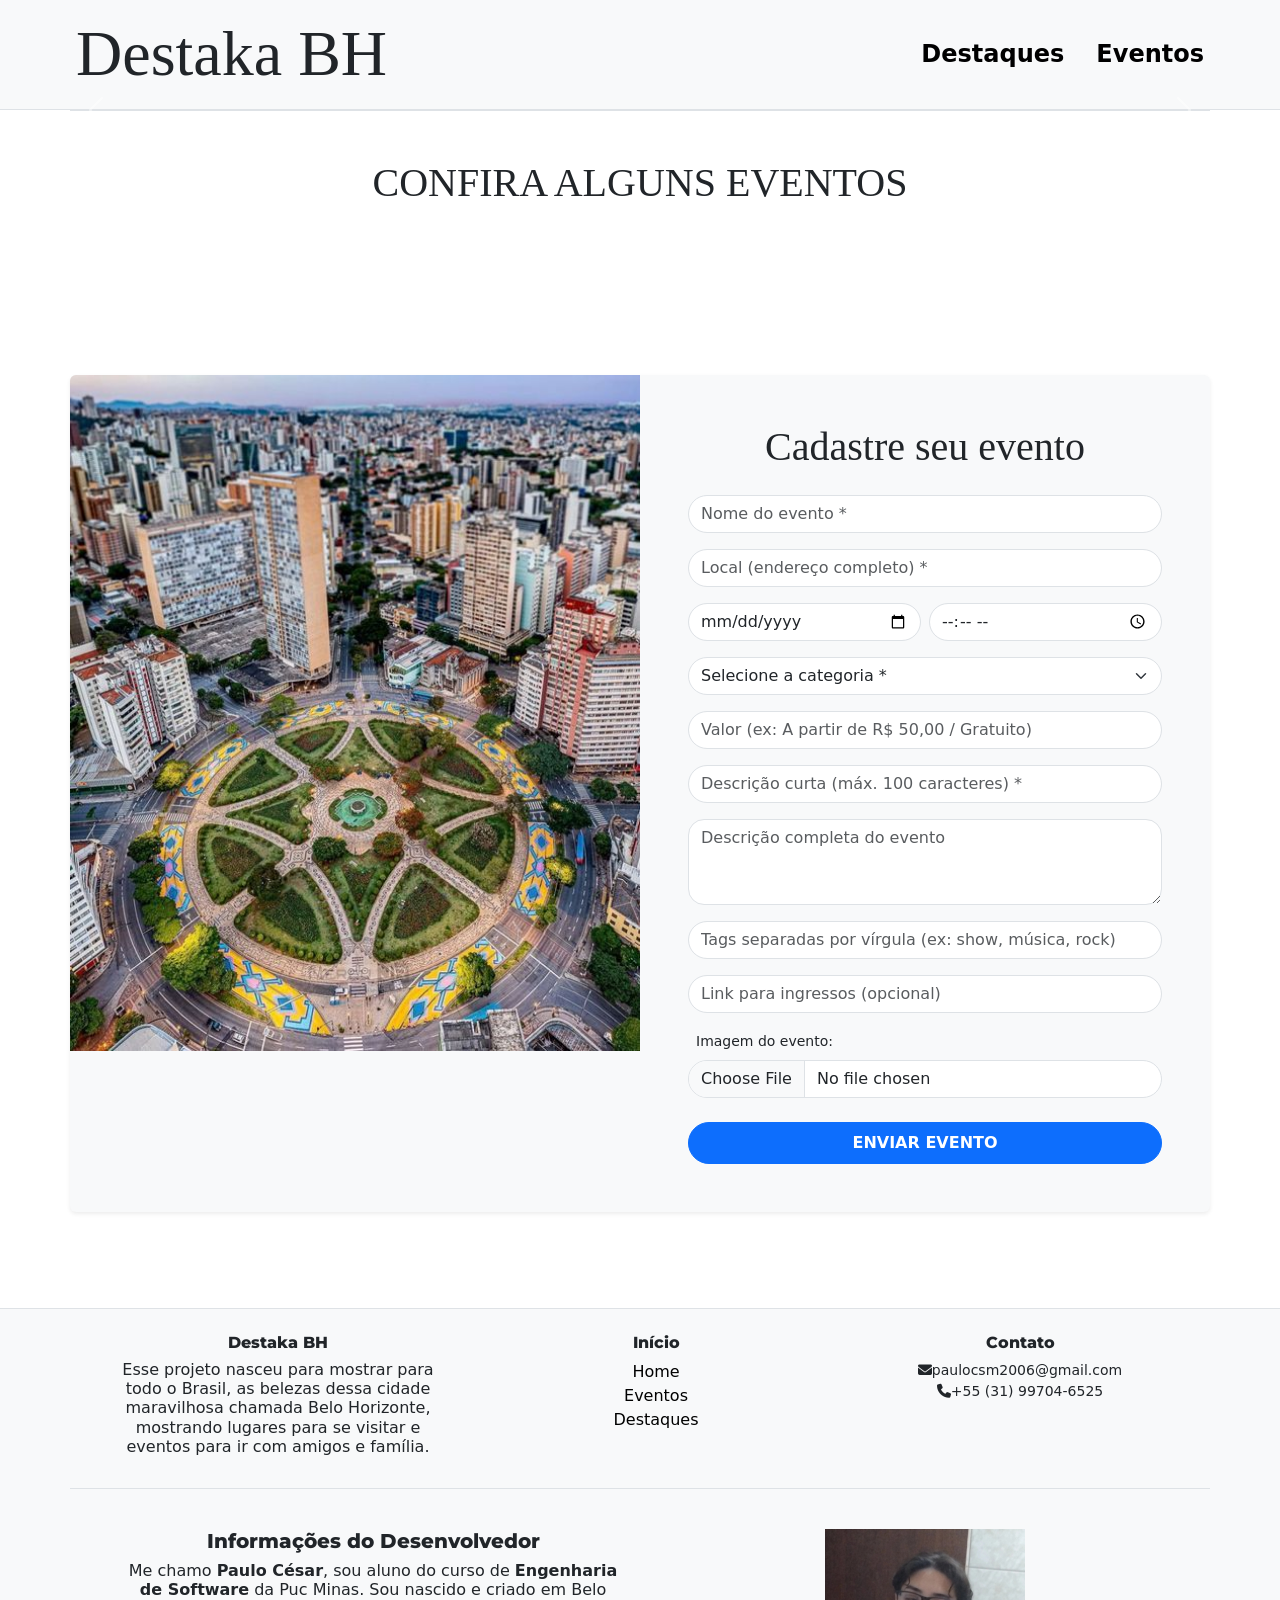
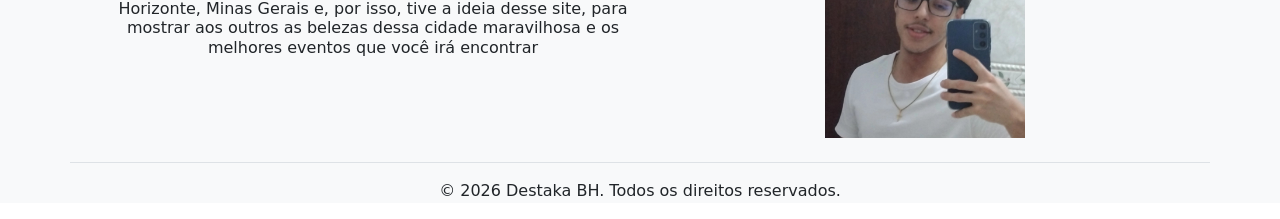
<file: public/index.html>
<!DOCTYPE html>
<html lang="pt-BR">
<head>
    <meta charset="UTF-8">
    <meta name="viewport" content="width=device-width, initial-scale=1.0">
    <title>Destaka BH</title>
    <link href="https://cdn.jsdelivr.net/npm/bootstrap@5.3.8/dist/css/bootstrap.min.css" rel="stylesheet"
        integrity="sha384-sRIl4kxILFvY47J16cr9ZwB07vP4J8+LH7qKQnuqkuIAvNWLzeN8tE5YBujZqJLB" crossorigin="anonymous">
    <link rel="preconnect" href="https://fonts.googleapis.com">
    <link rel="preconnect" href="https://fonts.gstatic.com" crossorigin>
    <link href="https://fonts.googleapis.com/css2?family=Inter:wght@400;700&family=Montserrat:wght@400;700&display=swap" rel="stylesheet">
    <link rel="stylesheet" href="https://cdnjs.cloudflare.com/ajax/libs/font-awesome/6.7.2/css/all.min.css">
    <link rel="stylesheet" href="assets/css/style.css">
</head>
<body>

    <!-- Cabeçalho do Site -->
    <header class="container-fluid py-3 border-bottom bg-light">

        <div>
            <!-- Título do Site -->
            <h1 id="titulo-site" class="mb-3 mb-md-0">Destaka BH</h1>
            <!-- Menu Interativo -->
            <nav>
                <ul id="menu" class="nav">
                    <!-- Link para a sessão de destaques -->
                    <li class="nav-item"><a href="#"><strong>Destaques</strong></a></li> 
                    <!-- Link para a página de eventos-->
                    <li class="nav-item"><a href="#"><strong>Eventos</strong></a></li>
                </ul>
            </nav>
        </div>

    </header>

    <!-- Conteúdo Principal da Página -->
    <main>

        <!-- Seção de Destaques -->
        <section id="destaque">

            <!-- Carrossel com os destaques via Bootstrap -->
            <div id="carouselExampleCaptions" class="carousel slide" data-bs-ride="carousel">
                <div class="carousel-indicators" id="carousel-indicators"></div>
                <div class="carousel-inner" id="carousel-inner"></div>
                <button class="carousel-control-prev" type="button" data-bs-target="#carouselExampleCaptions" data-bs-slide="prev">
                    <span class="carousel-control-prev-icon" aria-hidden="true"></span>
                    <span class="visually-hidden">Previous</span>
                </button>
                <button class="carousel-control-next" type="button" data-bs-target="#carouselExampleCaptions" data-bs-slide="next">
                    <span class="carousel-control-next-icon" aria-hidden="true"></span>
                    <span class="visually-hidden">Next</span>
                </button>
            </div>

        </section>

        <!-- Seção de Eventos -->
        <section id="eventos" class="container py-5 border-top">

            <!-- Div com título da seção -->
            <div class="text-center mb-5">
                <!-- Título da seção -->
                <h3 class="h1" style="font-family: 'Jomhuria';">CONFIRA ALGUNS EVENTOS</h3>
            </div>

            <!-- Div com conteúdo da seção -->
            <div id="eventos-container" class="row g-4"></div>
            <div class="text-center mt-5">
                <a href="" id="btn-ver-mais" class="btn btn-outline-primary btn-lg rounded-pill px-5" style="display: none;">
                    <i class="fa fa-calendar me-2"></i> Ver mais eventos <!-- Botão de ver mais eventos inicialmente oculto -->
                </a>
            </div>

        </section>

        <!-- Seção de cadastro -->
        <section id="cadastro" class="container py-5">

            <!-- Div principal com conteúdo da seção -->
            <div class="row align-items-start bg-light rounded shadow-sm overflow-hidden">

                <!-- Div com imagem ilustrativa da seção de cadastro -->
                <div class="col-md-6 px-0 d-none d-md-block" style="min-height:600px;">
                    <img src="assets/img/imagem-form.jpg" class="img-fluid h-100 w-100" style="object-fit: cover; min-height: 600px;" alt="Cadastro">
                </div>

                <!-- Div com conteúdo do formulário -->
                <div class="col-md-6 p-5">

                    <!-- Título da seção -->
                    <h3 class="mb-4 text-center" style="font-family: 'Jomhuria'; font-size: 2.5rem;">Cadastre seu evento</h3>

                    <!-- Alerta feedback formulário -->
                    <div id="alerta-form" class="alert d-none mb-3" role="alert"></div>

                    <!-- Conteúdo do Formulário -->
                    <form id="form-evento">
                        <div class="mb-3">
                            <!-- Nome do evento -->
                            <input type="text" id="ev-titulo" class="form-control rounded-pill" placeholder="Nome do evento *" required>
                        </div>
                        <div class="mb-3">
                            <!-- Endereço do evento -->
                            <input type="text" id="ev-local" class="form-control rounded-pill" placeholder="Local (endereço completo) *" required>
                        </div>
                        <div class="row g-2 mb-3">
                            <!-- Data do evento -->
                            <div class="col">
                                <input type="date" id="ev-data" class="form-control rounded-pill" required>
                            </div>
                            <!-- Horário do Evento -->
                            <div class="col">
                                <input type="time" id="ev-horario" class="form-control rounded-pill" required>
                            </div>
                        </div>
                        <!-- Categoria do evento (Seleção de categorias cadastradas no banco de dados)-->
                        <div class="mb-3">
                            <select id="ev-categoria" class="form-select rounded-pill" required>
                                <option value="">Selecione a categoria *</option>
                            </select>
                        </div>
                        <!-- Valor do ingresso/entrada -->
                        <div class="mb-3">
                            <input type="text" id="ev-valor" class="form-control rounded-pill" placeholder="Valor (ex: A partir de R$ 50,00 / Gratuito)">
                        </div>
                        <!-- Descrição curta para card do evento -->
                        <div class="mb-3">
                            <input type="text" id="ev-descricao-curta" class="form-control rounded-pill" placeholder="Descrição curta (máx. 100 caracteres) *" maxlength="100" required>
                        </div>
                        <!-- Descricão completa para página de detalhes do evento -->
                        <div class="mb-3">
                            <textarea id="ev-descricao-completa" class="form-control" rows="3" placeholder="Descrição completa do evento" style="border-radius:1rem;"></textarea>
                        </div>
                        <!-- Tags do evento -->
                        <div class="mb-3">
                            <input type="text" id="ev-tags" class="form-control rounded-pill" placeholder="Tags separadas por vírgula (ex: show, música, rock)">
                        </div>
                        <!-- Link para compra dos ingressos -->
                        <div class="mb-3">
                            <input type="url" id="ev-link" class="form-control rounded-pill" placeholder="Link para ingressos (opcional)">
                        </div>
                        <!-- Imagem do evento -->
                        <div class="mb-4">
                            <label class="form-label small ms-2">Imagem do evento:</label>
                            <input type="file" id="ev-imagem" class="form-control rounded-pill" accept="image/*">
                        </div>

                        <!-- Butão para envio do formulário -->
                        <button type="submit" class="btn btn-primary w-100 rounded-pill py-2 fw-bold">ENVIAR EVENTO</button>

                    </form>

                </div>

            </div>
            
        </section>

    </main>

    <!-- Rodapé do Site -->
    <footer class="bg-light border-top mt-5">

        <!-- Primeira sessão com informações do projeto e de contato -->
        <div id="info-site" class="container py-4 d-flex text-center border-bottom">
            <div class="row">
                <!-- Informações do Projeto -->
                <div id="sobre-o-projeto" class="col-md-4 text-center ps-5">
                    <h6 class="titulo-rodape">Destaka BH</h6>
                    <h6>Esse projeto nasceu para mostrar para todo o Brasil, as belezas dessa cidade maravilhosa chamada Belo Horizonte, mostrando lugares para se visitar e eventos para ir com amigos e família.</h6>
                </div>
                <!-- Menu com links de navegação  -->
                <div class="col-md-4 text-center">
                    <h6 id="titulo-inicio" class="titulo-rodape">Início</h6>
                    <ul id="lista-rodape">
                        <li><a href="#">Home</a></li>
                        <li><a href="#">Eventos</a></li>
                        <li><a href="#">Destaques</a></li>
                    </ul>
                </div>

                <!-- Informações de Contato -->
                <div id="foto-e-contato" class="col-md-4 text-center">
                    <div>
                        <h6 class="titulo-rodape">Contato</h6>
                        <p class="small mb-0"><i class="fa-solid fa-envelope"></i>paulocsm2006@gmail.com</p>
                        <p class="small"><i class="fa-solid fa-phone"></i>+55 (31) 99704-6525</p>
                    </div>
                </div>
            </div>
        </div>

        <!-- Segunda sessão com informações do desenvolvedor -->
        <div id="info-desenvolvedor" class="container py-4 mt-3 mb-3 border-bottom">
            <div class="row">
                <!-- Informações do Desenvolvedor -->
                <div id="sobre-mim" class="col-md-6 text-center ps-5">
                    <h5 class="titulo-rodape">Informações do Desenvolvedor</h5>
                    <h6>Me chamo <strong>Paulo César</strong>, sou aluno do curso de <strong>Engenharia de Software</strong> da Puc Minas. Sou nascido e criado em Belo Horizonte, Minas Gerais e, por isso, tive a ideia desse site, para mostrar aos outros as belezas dessa cidade maravilhosa e os melhores eventos que você irá encontrar</h6>
                </div>

                <!-- Imagem do Desenvolvedor -->
                <div class="col-md-6 text-center">
                    <img src="assets/img/img-desenvolvedor.jpeg" alt="Imagem do Desenvolvedor" width="200rem">
                </div>
            </div>
        </div>
        
        <p class="text-center">© 2026 Destaka BH. Todos os direitos reservados.</p>

    </footer>
    
</body>
</html>
</file>
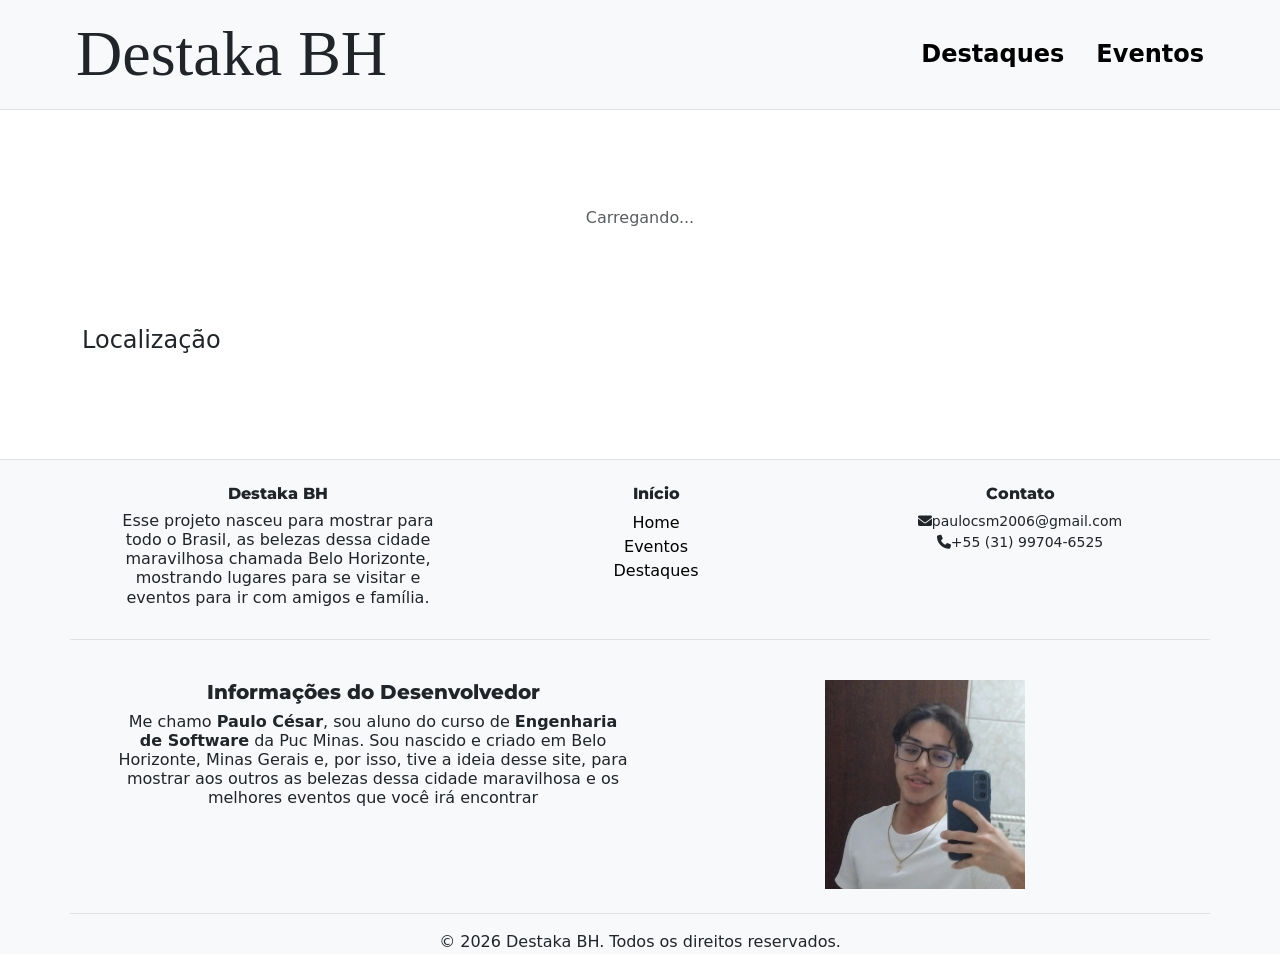
<file: public/detalhes.html>
<!DOCTYPE html>
<html lang="pt-BR">
<head>
    <meta charset="UTF-8">
    <meta name="viewport" content="width=device-width, initial-scale=1.0">
    <title>Detalhes</title>
    <link href="https://cdn.jsdelivr.net/npm/bootstrap@5.3.8/dist/css/bootstrap.min.css" rel="stylesheet"
        integrity="sha384-sRIl4kxILFvY47J16cr9ZwB07vP4J8+LH7qKQnuqkuIAvNWLzeN8tE5YBujZqJLB" crossorigin="anonymous">
    <link rel="preconnect" href="https://fonts.googleapis.com">
    <link rel="preconnect" href="https://fonts.gstatic.com" crossorigin>
    <link href="https://fonts.googleapis.com/css2?family=Inter:wght@400;700&family=Montserrat:wght@400;700&display=swap" rel="stylesheet">
    <link rel="stylesheet" href="https://cdnjs.cloudflare.com/ajax/libs/font-awesome/6.7.2/css/all.min.css">
    <link rel="stylesheet" href="assets/css/style.css">
    <link href="https://api.mapbox.com/mapbox-gl-js/v3.14.0/mapbox-gl.css" rel="stylesheet">

</head>
<body>

    <!-- Cabeçalho do Site -->
    <header class="container-fluid py-3 border-bottom bg-light">

        <div>
            <!-- Título do Site -->
            <h1 id="titulo-site" class="mb-3 mb-md-0">Destaka BH</h1>
            <!-- Menu Interativo -->
            <nav>
                <ul id="menu" class="nav">
                    <!-- Link para a sessão de destaques -->
                    <li class="nav-item"><a href="#"><strong>Destaques</strong></a></li> 
                    <!-- Link para a página de eventos-->
                    <li class="nav-item"><a href="#"><strong>Eventos</strong></a></li>
                </ul>
            </nav>
        </div>

    </header>

    <!-- Conteúdo Principal da Página-->
    <main class="container py-5">

        <!-- Div principal com os detalhes de cada evento/destaque -->
        <div id="conteudo-detalhes">
            <!-- Div com texto que indica o carregamento dos dados via json server -->
            <div class="text-center py-5 text-muted">Carregando...</div> <!-- Só é ativado enquanto o carregamento não é concluído -->
        </div>

        <!-- Div onde será exibido o map com a localização via MapBox -->
        <div id="localizacao" class="mt-5">
            <!-- Título da seção -->
            <h4>Localização</h4>
            <div id="mapa"></div>
        </div>

    </main>

    <!-- Rodapé do Site -->
    <footer class="bg-light border-top mt-5">

        <!-- Primeira sessão com informações do projeto e de contato -->
        <div id="info-site" class="container py-4 d-flex text-center border-bottom">
            <div class="row">
                <!-- Informações do Projeto -->
                <div id="sobre-o-projeto" class="col-md-4 text-center ps-5">
                    <h6 class="titulo-rodape">Destaka BH</h6>
                    <h6>Esse projeto nasceu para mostrar para todo o Brasil, as belezas dessa cidade maravilhosa chamada Belo Horizonte, mostrando lugares para se visitar e eventos para ir com amigos e família.</h6>
                </div>
                <!-- Menu com links de navegação  -->
                <div class="col-md-4 text-center">
                    <h6 id="titulo-inicio" class="titulo-rodape">Início</h6>
                    <ul id="lista-rodape">
                        <li><a href="#">Home</a></li>
                        <li><a href="#">Eventos</a></li>
                        <li><a href="#">Destaques</a></li>
                    </ul>
                </div>

                <!-- Informações de Contato -->
                <div id="foto-e-contato" class="col-md-4 text-center">
                    <div>
                        <h6 class="titulo-rodape">Contato</h6>
                        <p class="small mb-0"><i class="fa-solid fa-envelope"></i>paulocsm2006@gmail.com</p>
                        <p class="small"><i class="fa-solid fa-phone"></i>+55 (31) 99704-6525</p>
                    </div>
                </div>
            </div>
        </div>

        <!-- Segunda sessão com informações do desenvolvedor -->
        <div id="info-desenvolvedor" class="container py-4 mt-3 mb-3 border-bottom">
            <div class="row">
                <!-- Informações do Desenvolvedor -->
                <div id="sobre-mim" class="col-md-6 text-center ps-5">
                    <h5 class="titulo-rodape">Informações do Desenvolvedor</h5>
                    <h6>Me chamo <strong>Paulo César</strong>, sou aluno do curso de <strong>Engenharia de Software</strong> da Puc Minas. Sou nascido e criado em Belo Horizonte, Minas Gerais e, por isso, tive a ideia desse site, para mostrar aos outros as belezas dessa cidade maravilhosa e os melhores eventos que você irá encontrar</h6>
                </div>

                <!-- Imagem do Desenvolvedor -->
                <div class="col-md-6 text-center">
                    <img src="assets/img/img-desenvolvedor.jpeg" alt="Imagem do Desenvolvedor" width="200rem">
                </div>
            </div>
        </div>
        
        <p class="text-center">© 2026 Destaka BH. Todos os direitos reservados.</p>

    </footer>
    
</body>
</html>
</file>
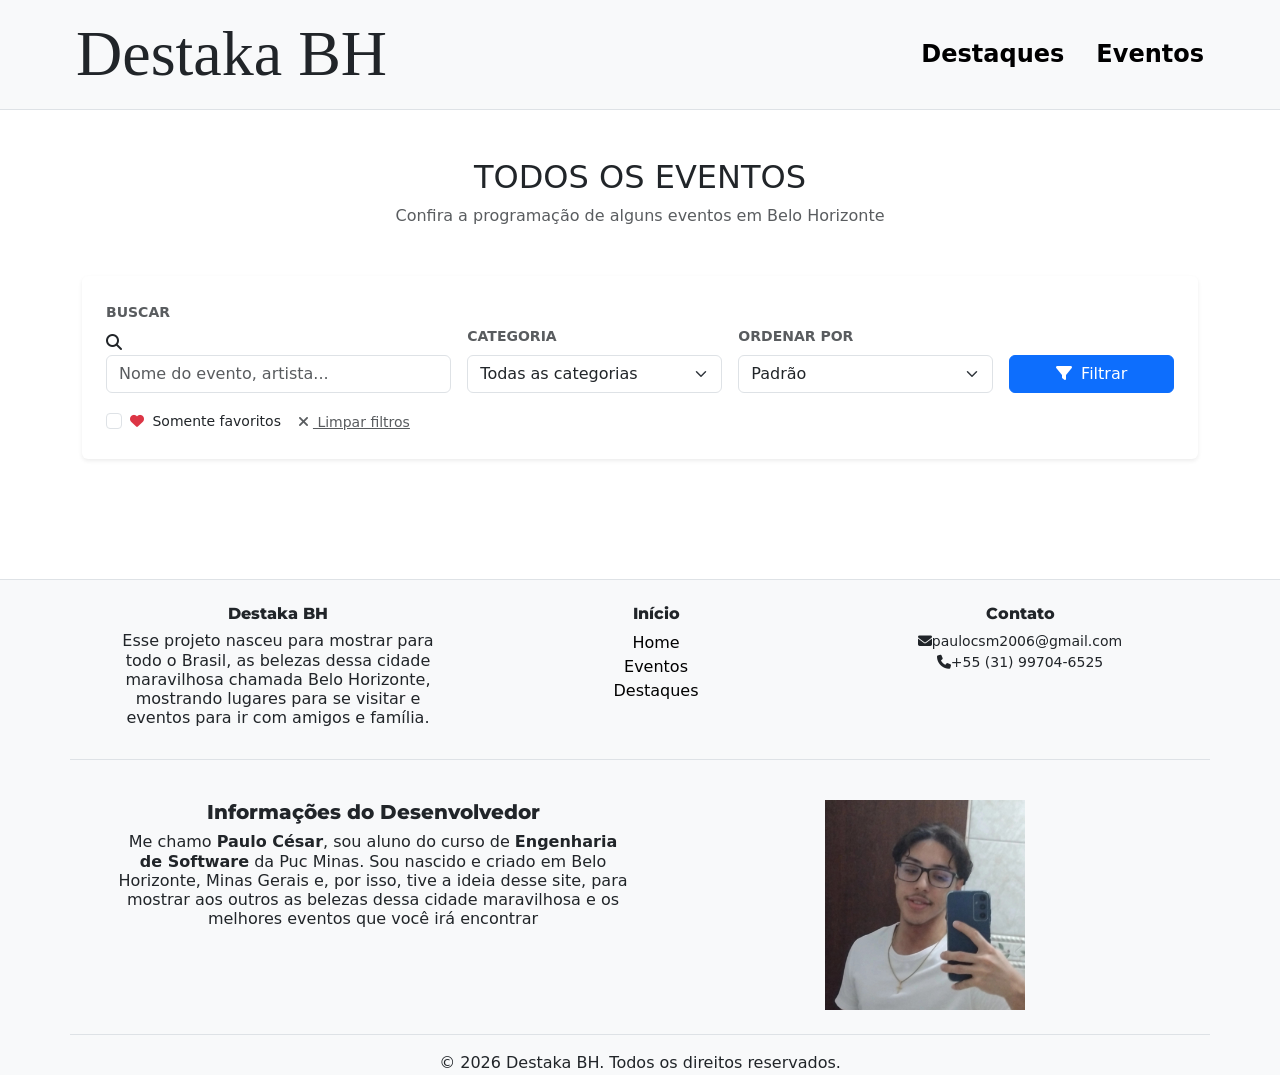
<file: public/eventos.html>
<!DOCTYPE html>
<html lang="pt-BR">
<head>
    <meta charset="UTF-8">
    <meta name="viewport" content="width=device-width, initial-scale=1.0">
    <title>Eventos</title>
    <link href="https://cdn.jsdelivr.net/npm/bootstrap@5.3.8/dist/css/bootstrap.min.css" rel="stylesheet"
        integrity="sha384-sRIl4kxILFvY47J16cr9ZwB07vP4J8+LH7qKQnuqkuIAvNWLzeN8tE5YBujZqJLB" crossorigin="anonymous">
    <link rel="preconnect" href="https://fonts.googleapis.com">
    <link rel="preconnect" href="https://fonts.gstatic.com" crossorigin>
    <link href="https://fonts.googleapis.com/css2?family=Inter:wght@400;700&family=Montserrat:wght@400;700&display=swap" rel="stylesheet">
    <link rel="stylesheet" href="https://cdnjs.cloudflare.com/ajax/libs/font-awesome/6.7.2/css/all.min.css">
    <link rel="stylesheet" href="assets/css/style.css">
</head>
<body>
    
    <!-- Cabeçalho do Site -->
    <header class="container-fluid py-3 border-bottom bg-light">
        <div>
            <!-- Título do Site -->
            <h1 id="titulo-site" class="mb-3 mb-md-0">Destaka BH</h1>
            <!-- Menu Interativo -->
            <nav>
                <ul id="menu" class="nav">
                    <!-- Link para a página de home -->
                    <li class="nav-item"><a href="index.html"><strong>Destaques</strong></a></li> 
                    <!-- Link para a página de eventos-->
                    <li class="nav-item"><a href="eventos.html"><strong>Eventos</strong></a></li>
                </ul>
            </nav>
        </div>
    </header>

    <!-- Conteúdo principal da página -->
    <main class="container py-5">
        <!-- Título da sessão -->
        <div class="text-center mb-5">
            <h2>TODOS OS EVENTOS</h2>
            <p class="text-muted">Confira a programação de alguns eventos em Belo Horizonte</p>
        </div>

        <!-- Painel de Filtros -->
        <div class="card shadow-sm border-0 mb-5 p-4" id="painel-filtros">
            <div class="row g-3 align-items-end">
                <!-- Filtro de busca por nome do evento, artista... -->
                <div class="col-md-4">
                    <label class="form-label fw-semibold small text-muted text-uppercase">Buscar</label>
                    <div class="input-icon">
                        <i class="fa fa-search"></i>
                        <input type="text" id="filtro-busca" class="form-control" placeholder="Nome do evento, artista...">
                    </div>
                </div>
                <!-- Filtro de busca por categoria -->
                <div class="col-md-3">
                    <label class="form-label fw-semibold small text-muted text-uppercase">Categoria</label>
                    <select id="filtro-categoria" class="form-select">
                        <option value="">Todas as categorias</option>
                    </select>
                </div>
                <!-- Filtro de ordenação (A -> Z ou Z -> A) -->
                <div class="col-md-3">
                    <label class="form-label fw-semibold small text-muted text-uppercase">Ordenar por</label>
                    <select id="filtro\" class="form-select">
                        <option value="padrao">Padrão</option>
                        <option value="az">A → Z</option>
                        <option value="za">Z → A</option>
                    </select>
                </div>

                <!-- Botão que aplica os filtros -->
                <div class="col-md-2 d-flex gap-2">
                    <button class="btn btn-primary w-100" onclick="">
                        <i class="fa fa-filter me-1"></i> Filtrar
                    </button>
                </div>
            </div>

            <!-- Filtro de somente eventos favoritados -->
            <div class="mt-3 d-flex align-items-center gap-3">
                <div class="form-check">
                    <input class="form-check-input" type="checkbox" id="filtros-favoritos">
                    <label class="form-check-label small" for="filtros-favoritos">
                        <i class="fa fa-heart text-danger me-1"></i> Somente favoritos
                    </label>
                </div>
                <!-- Botão que limpa os campos de filtro -->
                <button class="btn btn-link btn-sm text-muted p-0" onclick="">
                    <i class="fa fa-times me-1"></i> Limpar filtros
                </button>
            </div>
        </div>

        <!-- Div que contém o resultado da busca, inserido dinamicamente -->
        <div id="resultado-info" class="mb-3 text-muted small"></div>

        <!-- Div que contém todos os eventos, inseridos dinamicamente -->
        <div id="eventos-container" class="row g-4"></div>

        <!-- Mensagem de erro caso nenhum evento seja encontrado com os filtros selecionados -->
        <div id="sem-resultados" class="text-center py-5 d-none">
            <i class="fa fa-calendar-xmark fa-3x text-muted mb-3"></i>
            <p class="text-muted">Nenhum evento encontrado com esses filtros</p>
            <!-- Botão que limpa os campos de filtro -->
            <button class="btn btn-outline-primary btn-sm" onclick="">Limpar filtros</button>
        </div>

    </main>

    <!-- Rodapé do Site -->
    <footer class="bg-light border-top mt-5">

        <!-- Primeira sessão com informações do projeto e de contato -->
        <div id="info-site" class="container py-4 d-flex text-center border-bottom">
            <div class="row">
                <!-- Informações do Projeto -->
                <div id="sobre-o-projeto" class="col-md-4 text-center ps-5">
                    <h6 class="titulo-rodape">Destaka BH</h6>
                    <h6>Esse projeto nasceu para mostrar para todo o Brasil, as belezas dessa cidade maravilhosa chamada Belo Horizonte, mostrando lugares para se visitar e eventos para ir com amigos e família.</h6>
                </div>
                <!-- Menu com links de navegação  -->
                <div class="col-md-4 text-center">
                    <h6 id="titulo-inicio" class="titulo-rodape">Início</h6>
                    <ul id="lista-rodape">
                        <li><a href="#">Home</a></li>
                        <li><a href="#">Eventos</a></li>
                        <li><a href="#">Destaques</a></li>
                    </ul>
                </div>

                <!-- Informações de Contato -->
                <div id="foto-e-contato" class="col-md-4 text-center">
                    <div>
                        <h6 class="titulo-rodape">Contato</h6>
                        <p class="small mb-0"><i class="fa-solid fa-envelope"></i>paulocsm2006@gmail.com</p>
                        <p class="small"><i class="fa-solid fa-phone"></i>+55 (31) 99704-6525</p>
                    </div>
                </div>
            </div>
        </div>

        <!-- Segunda sessão com informações do desenvolvedor -->
        <div id="info-desenvolvedor" class="container py-4 mt-3 mb-3 border-bottom">
            <div class="row">
                <!-- Informações do Desenvolvedor -->
                <div id="sobre-mim" class="col-md-6 text-center ps-5">
                    <h5 class="titulo-rodape">Informações do Desenvolvedor</h5>
                    <h6>Me chamo <strong>Paulo César</strong>, sou aluno do curso de <strong>Engenharia de Software</strong> da Puc Minas. Sou nascido e criado em Belo Horizonte, Minas Gerais e, por isso, tive a ideia desse site, para mostrar aos outros as belezas dessa cidade maravilhosa e os melhores eventos que você irá encontrar</h6>
                </div>

                <!-- Imagem do Desenvolvedor -->
                <div class="col-md-6 text-center">
                    <img src="assets/img/img-desenvolvedor.jpeg" alt="Imagem do Desenvolvedor" width="200rem">
                </div>
            </div>
        </div>
        
        <p class="text-center">© 2026 Destaka BH. Todos os direitos reservados.</p>

    </footer>
</body>
</html>
</file>
<file: public/assets/css/style.css>
/* =======================================
    Estililo padrão de todas as páginas 
 ======================================= */

 
/* ==== ESTILIZAÇÃO DO CABEÇALHO === */

 /* Título do site */
#titulo-site, h3 {
    font-family: 'Jomhuria';
    font-size: 4rem;
}

/* Menu de navegação */
header div {
    display: flex;
    justify-content: space-between;
    align-items: center;
    margin: 0 4rem;
}

#menu {
    gap: 2rem;
    font-size: x-large;
    text-decoration: none;
}
#menu a {
    color: black;
    text-decoration: none;
}

#menu li:hover {
    transform: scale(1.2);
    transition: all 0.8s ease;
}


/* === ESTILIZAÇÃO DO RODAPÉ === */

/* Títulos do rodapé */
.titulo-rodape {
    font-family: montserrat;
    font-weight: 800;
}

/* Menu de navegação do rodapé */
#titulo-inicio {
    padding-left: 2rem;
}
#lista-rodape {
    list-style: none;
    text-align: center;
}
#lista-rodape a {
    text-decoration: none;
    color: black;
}


/* === MEDIA QUERIES === */

@media (max-width: 767px) {

    /* Informações do Projeto */
    #sobre-o-projeto {
        padding-right: 3rem;
        margin-bottom: 1rem;
    }

    #lista-rodape,
    #titulo-inicio {
        padding-right: 2rem;
    }

    /* Informações do Desenvolvedor */
    #sobre-mim {
        padding-right: 3rem;
        margin-bottom: 2rem;
    }

    /* Imagem do Formulário */
    #imagem-form img {
        display: none;
    }
}
</file>
